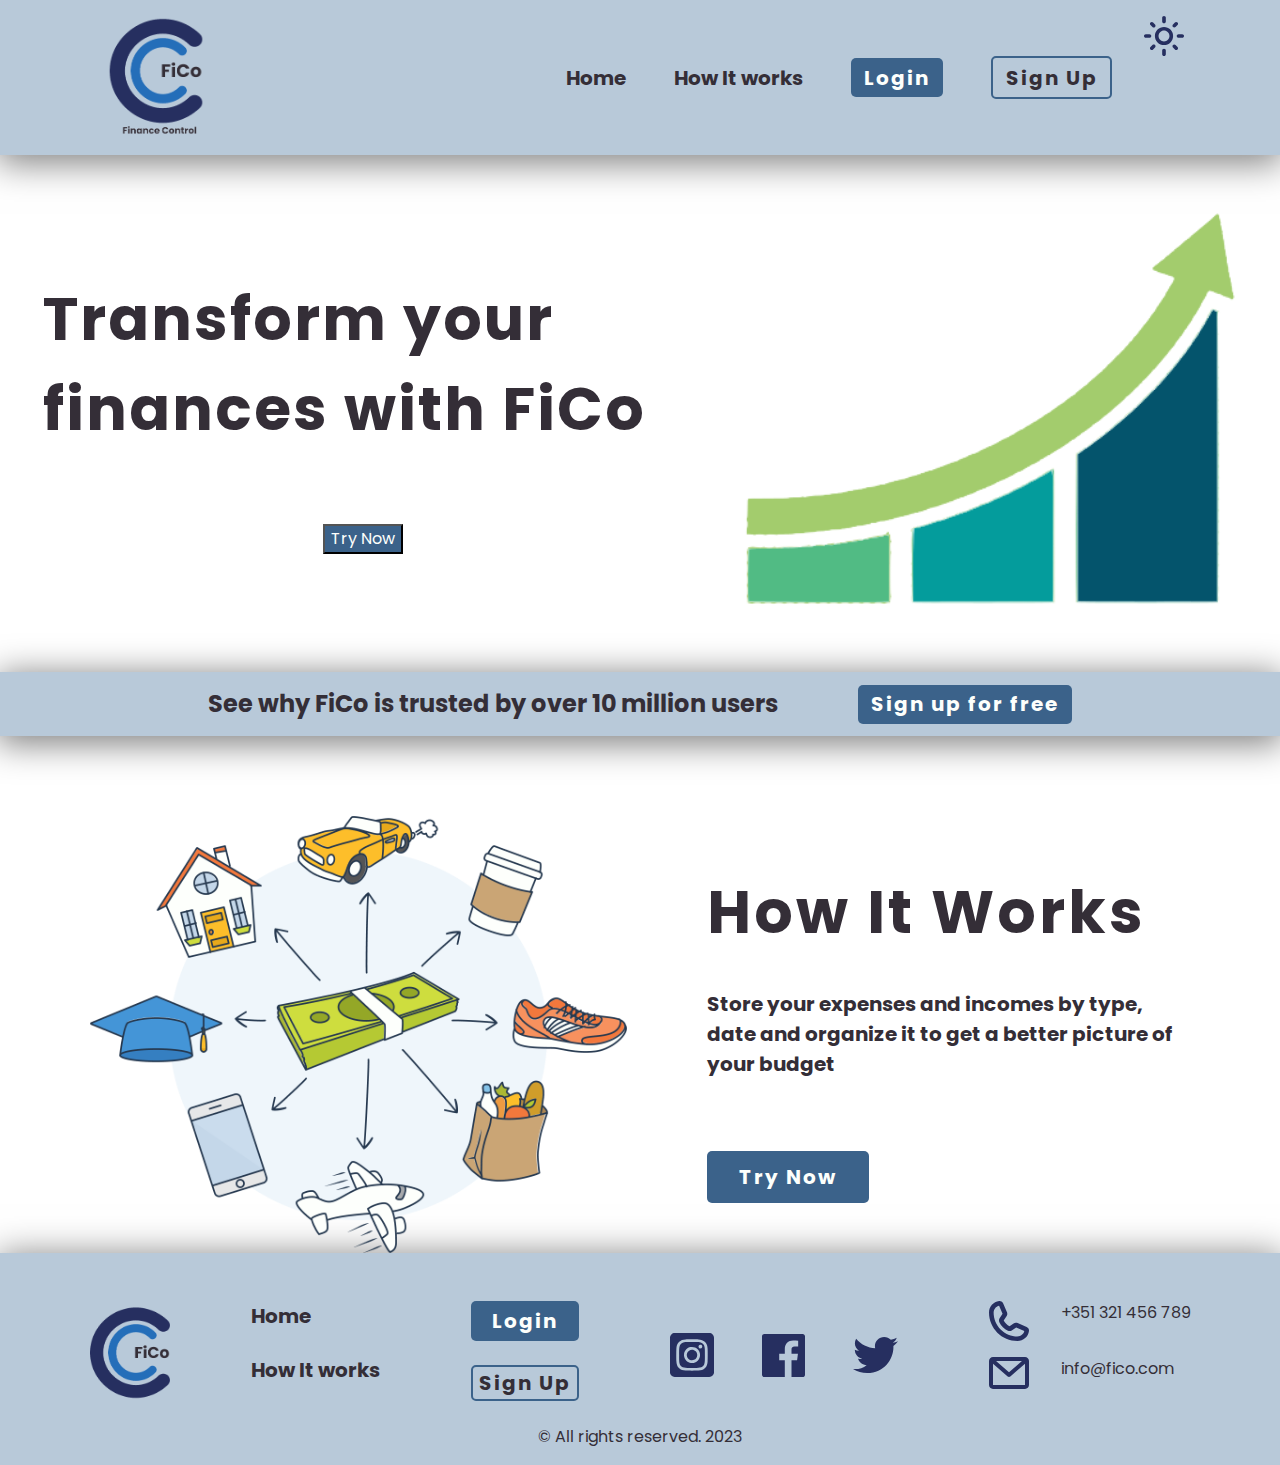
<file: index.html>
<!DOCTYPE html>
<html lang="en">
    <head>
        <meta charset="UTF-8">
        <meta http-equiv="X-UA-Compatible" content="IE=edge">
        <meta name="viewport" content="width=device-width, initial-scale=1.0">
        <title>FiCo - Finance Control</title>
        <link rel="preconnect" href="https://fonts.googleapis.com">
    <link rel="preconnect" href="https://fonts.gstatic.com" crossorigin>
    <link href="https://fonts.googleapis.com/css2?family=Poppins:wght@300;400;500;600;700&display=swap" rel="stylesheet">
    <link rel="stylesheet" href="./styles/global.css">
    </head>
    <body>
        <nav>
            <div>
                <a href="index.html">
                    <img src="./assets/Logo_with_name-removebg-preview.png" alt="Brand Logo">
                </a>
            </div>
            <ul>
                <li><a href="">Home</a></li>
                <li><a href="">How It works</a></li>
                <button>Login</button>
                <button class="btn-outline">Sign Up</button>
                
            </ul>
            <div class="nav__modeToggle">
                <img src="./assets/lightIcon.svg" alt="light mode">
            </div>
        </nav>
        <main>
            <div class="main__hero">
                <h1>
                    Transform your finances with FiCo
                </h1>
                <button>Try Now</button>
            </div>
            <div class="main__container-img">
                <img src="./assets/image2vector-removebg-preview.png" alt="">
            </div>
        </main>
        <div class="section-divisor">
            <h2>See why FiCo is trusted by over 10 million users </h2>
            <button>Sign up for free</button>
        </div>
        <section>
            <div class="section__container-image">
                <img src="./assets/img-money.png" alt="">
            </div>
            <div class="section__container-callToAction">
                <h1>How It Works</h1>
                <p>Store your expenses and incomes by type, date  and organize it to get a better picture of your budget    </p>
                <button>Try Now</button>
            </div>
        </section>
        <footer>
            <div class="footer__container-logo">
                <img src="./assets/LOGO-removebg-preview.png" alt="">
            </div>
            <div class="footer__container-nav">
                <li><a href="">Home</a></li>
                <li><a href="">How It works</a></li>
            </div>
            <div class="footer__container-nav-buttons">
                <button  class="footer__container-nav-btn-full">Login</button>
                <button class="footer__container-nav-btn-outline">Sign Up</button>
            </div>
            <div class="footer__container-social">
                <a href="www.instagram.com"><img src="./assets/instagramIcon.svg" class="footer__social-add-hover" alt="instagram"></a>
                <a href="www.facebook.com"><img src="./assets/facebookIcon.svg" class="footer__social-add-hover" alt="facebook"></a>
                <a href="www.twitter.com"><img src="./assets/twitterIcon.svg" class="footer__social-add-hover" alt="twitter"></a>
            </div>
            <div>
                <div class="footer__contact-items">
                    <img src="./assets/phoneIcon.svg" alt="phone number">
                    <p>+351 321 456 789</p>
                </div>
                <div class="footer__contact-items">
                    <img src="./assets/mailIcon.svg" alt="email">
                    <p>info@fico.com</p>
                </div>
            </div>
           
        </footer>
         <p class="footer__copyright">© All rights reserved. 2023</p>
    </body>
</html>
</file>
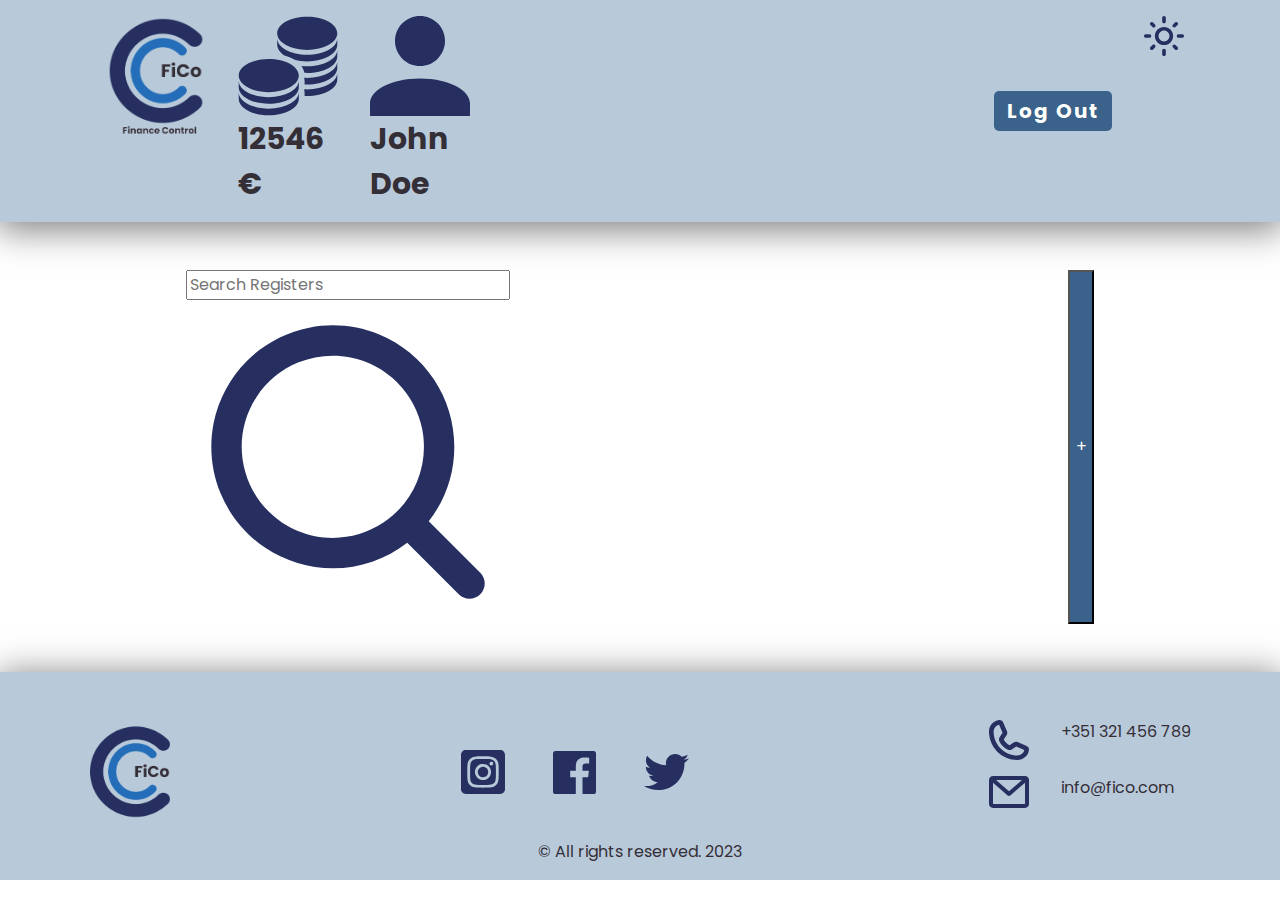
<file: loggedin.html>
<!DOCTYPE html>
<html lang="en">
<head>
    <meta charset="UTF-8">
    <meta http-equiv="X-UA-Compatible" content="IE=edge">
    <meta name="viewport" content="width=device-width, initial-scale=1.0">
    <title>FiCo - Dashboard</title>
    <link rel="preconnect" href="https://fonts.googleapis.com">
    <link rel="preconnect" href="https://fonts.gstatic.com" crossorigin>
    <link href="https://fonts.googleapis.com/css2?family=Poppins:wght@300;400;500;600;700&display=swap" rel="stylesheet">
    <link rel="stylesheet" href="./styles/global.css">
</head>
<body>
    <nav>
        <div>
            <img src="./assets/Logo_with_name-removebg-preview.png" alt="Brand Logo">
        </div>
        <div>
            <img src="./assets/coins.svg" alt="">
            <h2> 12546 €</h2>

        </div>
        <div>
            <img src="./assets/usericon.svg" alt="">
            <h2>John Doe</h2>
        </div>
        <ul>
            
            <button>Log Out</button>
            
        </ul>
        <div class="nav__modeToggle">
            <img src="./assets/lightIcon.svg" alt="light mode">
        </div>
    </nav>
    <main>
        <div>
            <form action="">
                <input type="text" placeholder="Search Registers">
                <span> <img src="./assets/magnifying.svg" alt=""></span>
            </form>
            
        </div>
        <div>
            <div>
                <span></span>
                <h2></h2>
                <p></p>

            </div>
            <div>
                <p></p>
                <h2></h2>
            </div>
        </div>
        <div>
            <div>
                <span></span>
                <h2></h2>
                <p></p>

            </div>
            <div>
                <p></p>
                <h2></h2>
            </div>
        </div>
        <button>+</button>
    </main>
    <footer>
        <div class="footer__container-logo">
            <img src="./assets/LOGO-removebg-preview.png" alt="">
        </div>
        
        <div class="footer__container-social">
            <a href="www.instagram.com"><img src="./assets/instagramIcon.svg" class="footer__social-add-hover" alt="instagram"></a>
            <a href="www.facebook.com"><img src="./assets/facebookIcon.svg" class="footer__social-add-hover" alt="facebook"></a>
            <a href="www.twitter.com"><img src="./assets/twitterIcon.svg" class="footer__social-add-hover" alt="twitter"></a>
        </div>
        <div>
            <div class="footer__contact-items">
                <img src="./assets/phoneIcon.svg" alt="phone number">
                <p>+351 321 456 789</p>
            </div>
            <div class="footer__contact-items">
                <img src="./assets/mailIcon.svg" alt="email">
                <p>info@fico.com</p>
            </div>
        </div>
       
    </footer>
     <p class="footer__copyright">© All rights reserved. 2023</p>
</body>
</html>
</file>
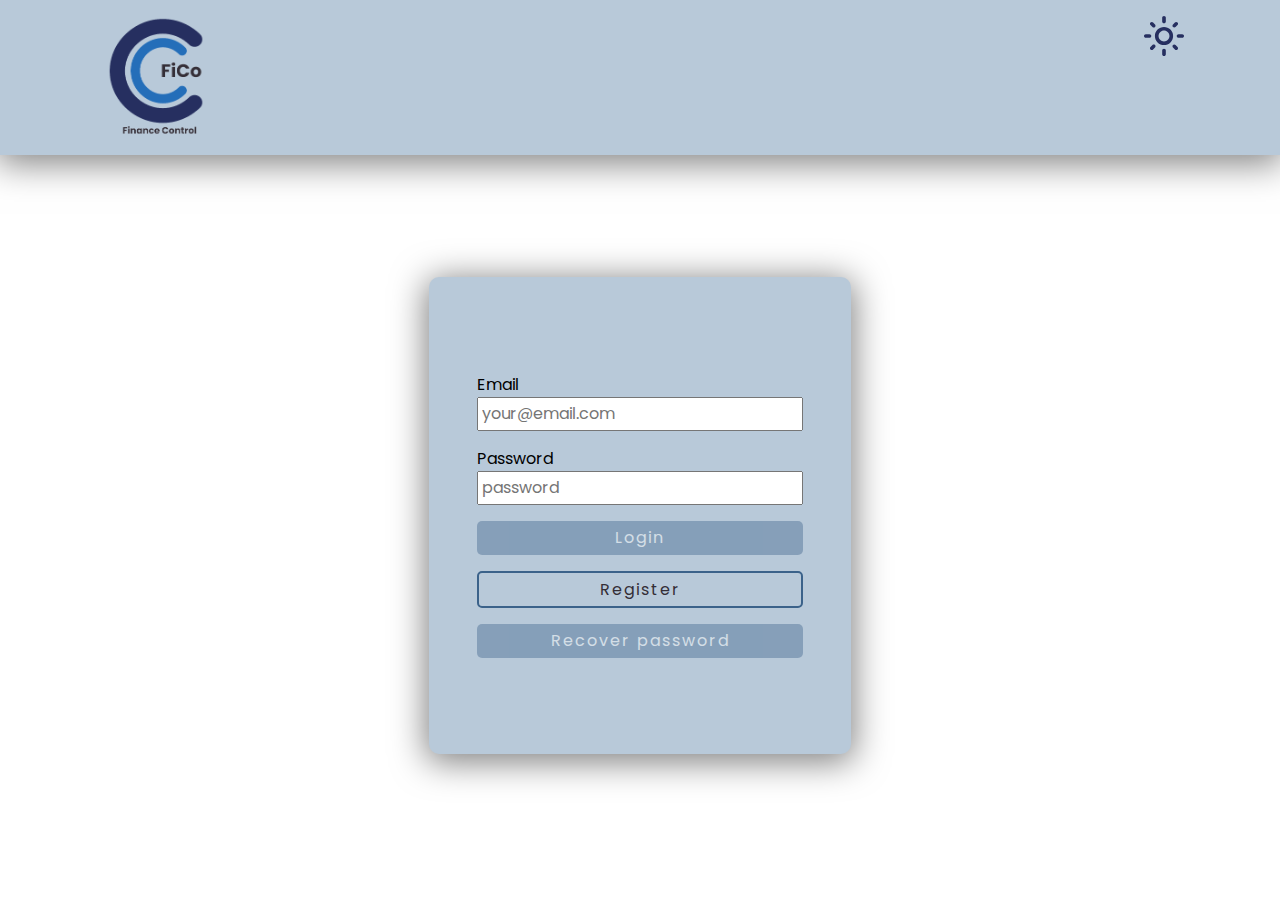
<file: login.html>
<!DOCTYPE html>
<html lang="en">
<head>
    <meta charset="UTF-8">
    <meta http-equiv="X-UA-Compatible" content="IE=edge">
    <meta name="viewport" content="width=device-width, initial-scale=1.0">
    <title>Log In</title>
    <link rel="preconnect" href="https://fonts.googleapis.com">
    <link rel="preconnect" href="https://fonts.gstatic.com" crossorigin>
    <link href="https://fonts.googleapis.com/css2?family=Poppins:wght@300;400;500;600;700&display=swap" rel="stylesheet">
    <link rel="stylesheet" href="./styles/global.css">
    <script defer src="index.js" ></script>
    <script defer src="validations.js"></script>
</head>
<body class="login__page">
    <nav class="nav__login">
        <div>
            <a href="index.html">
                <img src="./assets/Logo_with_name-removebg-preview.png" alt="Brand Logo">
            </a>
            
        </div>
   
        <div class="nav__modeToggle">
            <img src="./assets/lightIcon.svg" alt="light mode">
        </div>
    </nav>
    <main class="login__page-input-field">
        <form action="loggedin.html">
            <div>
                <div>
                  <label for="" >Email</label>  
                </div>  
                <input type="email" onchange="onChangeEmail()" name="email" id="email" placeholder="your@email.com">
                <div class="error" id="email-required-error">Email is required</div>
                <div class="error" id="email-invalid-error">Email is invalid</div>
            </div>
            <div>
                <div>
                    <label for="">Password</label>
                </div>
                <input type="password" name="password" id="password"  onchange="onChangePassword()"  placeholder="password">
                <div class="error" id="password-required-error">Password is required</div>
            </div>
            <div>
                <button type="button" disabled id="login-button">Login</button>
            </div>
            <div>
                <button class="login__input-register-button" type="button" >Register</button>
            </div>
            <div>
                <button type="button"  id="recover-password-button" disabled>Recover password</button>
            </div>
            
            
            
        </form>
    </main>
</body>
</html>
</file>
<file: styles/global.css>
li, a, a:visited, :active {
  list-style: none;
  text-decoration: none;
  color: #342E37;
}

img {
  width: 100%;
}

.nav__login {
  justify-content: space-between;
}

.login__page-input-field {
  display: flex;
  justify-content: center;
  align-items: center;
  height: 80vh;
}
.login__page-input-field form {
  display: flex;
  flex-direction: column;
  gap: 1rem;
  background-color: #B8C9D9;
  padding: 6rem 3rem;
  border-radius: 10px;
  box-shadow: 0px 5px 34px 3px rgba(0, 0, 0, 0.5);
}
.login__page-input-field form input {
  padding: 0.2rem;
}
.login__page-input-field button {
  background-color: #3b628a;
  color: #FDFFFC;
  border-radius: 5px;
  height: -webkit-fit-content;
  height: -moz-fit-content;
  height: fit-content;
  border: none;
  padding: 0.3rem 0.8rem;
  letter-spacing: 2px;
  transition: 0.8 ease-in;
  cursor: pointer;
  width: 100%;
}
.login__page-input-field button:hover {
  transform: scale(1.1);
  opacity: 0.8;
}
.login__page-input-field button:active {
  opacity: 0.8;
}
.login__page-input-field button[disabled] {
  opacity: 0.4;
}
.login__page-input-field .login__input-register-button {
  border-color: #3b628a;
  background-color: unset;
  color: #342E37;
  border-radius: 5px;
  height: -webkit-fit-content;
  height: -moz-fit-content;
  height: fit-content;
  border: #3b628a solid 2px;
  letter-spacing: 2px;
  cursor: pointer;
  transition: 0.8 ease-in;
}
.login__page-input-field .login__input-register-button:hover {
  transform: scale(1.1);
  opacity: 0.8;
}
.login__page-input-field .login__input-register-button:active {
  opacity: 0.8;
}
.login__page-input-field .login__input-register-button[disabled] {
  opacity: 0.4;
}

.nav__arrow-back {
  width: 50px;
  height: 50px;
}

.nav__container-toggle-arrow {
  display: flex;
  justify-content: center;
  align-items: center;
  flex-direction: column;
}

.register__header {
  display: flex;
  justify-content: center;
  align-items: center;
  font-weight: medium;
  font-size: 34px;
  margin-top: -2rem;
  margin-bottom: 1rem;
}

.nav__loggedin {
  padding: 0 7%;
  display: flex;
  justify-content: center;
  align-items: center;
  justify-content: space-between;
  gap: 5rem;
}
.nav__loggedin .nav__loggedin-coins__container {
  width: 140px;
  display: flex;
  justify-content: center;
  align-items: center;
  flex-direction: row;
}
.nav__loggedin .nav__loggedin-coins__container img {
  width: 30%;
}
.nav__loggedin .nav__loggedin-user__container {
  display: flex;
  justify-content: center;
  align-items: center;
  flex-direction: column;
  width: 100px;
}
.nav__loggedin .nav__loggedin-user__container img {
  width: 30%;
}

.search__box {
  padding: 0 7%;
  display: flex;
  justify-content: center;
  align-items: center;
}

.search__input {
  display: flex;
  border: 2px solid #262F60;
  border-radius: 5px;
  padding: 2px 7px;
  margin-top: 3rem;
  width: 300px;
}
.search__input span img {
  width: 25px;
}
.search__input input {
  border-style: hidden;
}
.search__input input:focus {
  outline: none;
}

.loggedin__body {
  height: 70vh;
  display: flex;
  justify-content: center;
  align-items: center;
  flex-direction: column;
  gap: 1rem;
  justify-content: flex-start;
}

.loggedin__add-button {
  background-color: #3b628a;
  color: #FDFFFC;
  border-radius: 5px;
  height: -webkit-fit-content;
  height: -moz-fit-content;
  height: fit-content;
  border: none;
  padding: 0.3rem 0.8rem;
  letter-spacing: 2px;
  transition: 0.8 ease-in;
  cursor: pointer;
  font-weight: medium;
  font-size: 34px;
  display: flex;
  justify-content: center;
  align-items: center;
  font-weight: 500;
  position: fixed;
  color: #FDFFFC;
  bottom: 3rem;
  right: 3rem;
}
.loggedin__add-button:hover {
  transform: scale(1.1);
  opacity: 0.8;
}
.loggedin__add-button:active {
  opacity: 0.8;
}
.loggedin__add-button[disabled] {
  opacity: 0.4;
}

div ul {
  display: flex;
  justify-content: center;
  align-items: center;
  width: 70vw;
  height: 150px;
  background: #B8C9D9;
  border-radius: 7px;
  box-shadow: 0px 5px 34px 3px rgba(0, 0, 0, 0.5);
  margin-bottom: 1rem;
  justify-content: space-between;
  padding: 0 2rem;
  position: relative;
}
div ul:hover {
  opacity: 0.87;
}
div ul:hover .remove-button {
  display: block;
}
div ul li > * {
  margin: 1rem;
}
div ul .remove-button {
  position: absolute;
  top: 2px;
  right: 2px;
  border-radius: 7px;
  cursor: pointer;
  color: rgba(212, 38, 38, 0.9176470588);
  background: none;
  border-color: rgba(212, 38, 38, 0.9176470588);
  display: none;
}
div ul .remove-button:hover {
  color: #FDFFFC;
  background: rgba(212, 38, 38, 0.9176470588);
  border-color: #FDFFFC;
}

.income {
  border-left: 25px solid #13b92e;
}
.income h2:nth-child(2) {
  color: #13b92e;
}

.expense {
  border-left: 25px solid rgba(212, 38, 38, 0.9176470588);
}
.expense h2:nth-child(2) {
  color: rgba(212, 38, 38, 0.9176470588);
}

* {
  /*
    2. Remove default margin
  */
  /*
    3. Allow percentage-based heights in the application
  */
  /*
    Typographic tweaks!
    4. Add accessible line-height
    5. Improve text rendering
  */
  /*
    6. Improve media defaults
  */
  /*
    7. Remove built-in form typography styles
  */
  /*
    8. Avoid text overflows
  */
  /*
    9. Create a root stacking context
  */
  font-family: "Poppins", sans-serif;
}
* *, * *::before, * *::after {
  box-sizing: border-box;
}
* * {
  margin: 0;
}
* html, * body {
  height: 100%;
}
* body {
  line-height: 1.5;
  -webkit-font-smoothing: antialiased;
}
* img, * picture, * video, * canvas, * svg {
  display: block;
  max-width: 100%;
}
* input, * button, * textarea, * select {
  font: inherit;
}
* p, * h1, * h2, * h3, * h4, * h5, * h6 {
  overflow-wrap: break-word;
}
* #root, * #__next {
  isolation: isolate;
}

nav {
  padding: 0 7%;
  font-weight: bold;
  font-size: 20px;
  background: #B8C9D9;
  display: flex;
  box-shadow: 0px 5px 34px 3px rgba(0, 0, 0, 0.5);
}
nav #nav__burger-menu {
  display: none;
}
nav .nav__logo-container a, nav .nav__logo-container img {
  min-width: 80px;
}
nav .nav__modeToggle a, nav .nav__modeToggle img {
  min-width: 40px;
}
nav div {
  margin: 1rem;
  height: auto;
  width: 100px;
  justify-content: flex-start;
}
nav ul {
  display: flex;
  justify-content: center;
  align-items: center;
  justify-content: flex-end;
  gap: 3rem;
  flex-grow: 2;
  padding-right: 1rem;
}
nav ul li:hover {
  transform: scale(1.1);
  opacity: 0.8;
}
nav ul button {
  background-color: #3b628a;
  color: #FDFFFC;
  border-radius: 5px;
  height: -webkit-fit-content;
  height: -moz-fit-content;
  height: fit-content;
  border: none;
  padding: 0.3rem 0.8rem;
  letter-spacing: 2px;
  transition: 0.8 ease-in;
  cursor: pointer;
}
nav ul button:hover {
  transform: scale(1.1);
  opacity: 0.8;
}
nav ul button:active {
  opacity: 0.8;
}
nav ul button[disabled] {
  opacity: 0.4;
}
nav ul .btn-outline {
  border-color: #3b628a;
  background-color: unset;
  color: #342E37;
  border-radius: 5px;
  height: -webkit-fit-content;
  height: -moz-fit-content;
  height: fit-content;
  border: #3b628a solid 2px;
  letter-spacing: 2px;
  cursor: pointer;
  transition: 0.8 ease-in;
}
nav ul .btn-outline:hover {
  transform: scale(1.1);
  opacity: 0.8;
}
nav ul .btn-outline:active {
  opacity: 0.8;
}
nav ul .btn-outline[disabled] {
  opacity: 0.4;
}
nav .nav__modeToggle {
  width: 30px;
  height: 40px;
  justify-content: end;
}
nav .nav__modeToggle img {
  color: #342E37;
}

main {
  padding: 0 7%;
  display: flex;
  justify-content: space-evenly;
  padding: 3rem 0;
}
main .main__container-img {
  width: 40%;
}
main .main__hero {
  display: flex;
  justify-content: center;
  align-items: center;
  flex-direction: column;
  width: 50%;
  justify-content: space-evenly;
}
main .main__hero h1 {
  font-weight: bold;
  font-size: 60px;
  letter-spacing: 2px;
}
main .main__hero a {
  background-color: #3b628a;
  color: #FDFFFC;
  border-radius: 5px;
  height: -webkit-fit-content;
  height: -moz-fit-content;
  height: fit-content;
  border: none;
  padding: 0.3rem 0.8rem;
  letter-spacing: 2px;
  transition: 0.8 ease-in;
  cursor: pointer;
  font-weight: bold;
  font-size: 20px;
  color: #FDFFFC;
  align-self: flex-start;
  margin-top: 2.5rem;
  padding: 0.7rem 2rem;
}
main .main__hero a:hover {
  transform: scale(1.1);
  opacity: 0.8;
}
main .main__hero a:active {
  opacity: 0.8;
}
main .main__hero a[disabled] {
  opacity: 0.4;
}

.section-divisor {
  display: flex;
  justify-content: center;
  align-items: center;
  background: #B8C9D9;
  height: 4rem;
  gap: 5rem;
  box-shadow: 0px 5px 34px 3px rgba(0, 0, 0, 0.5);
}
.section-divisor button {
  background-color: #3b628a;
  color: #FDFFFC;
  border-radius: 5px;
  height: -webkit-fit-content;
  height: -moz-fit-content;
  height: fit-content;
  border: none;
  padding: 0.3rem 0.8rem;
  letter-spacing: 2px;
  transition: 0.8 ease-in;
  cursor: pointer;
  font-weight: bold;
  font-size: 20px;
  color: #FDFFFC;
}
.section-divisor button:hover {
  transform: scale(1.1);
  opacity: 0.8;
}
.section-divisor button:active {
  opacity: 0.8;
}
.section-divisor button[disabled] {
  opacity: 0.4;
}

section {
  padding: 0 7%;
  display: flex;
  justify-content: space-evenly;
  padding-top: 5rem;
}
section .section__container-callToAction {
  display: flex;
  justify-content: center;
  flex-direction: column;
  width: 45%;
  gap: 2rem;
}
section .section__container-callToAction h1 {
  font-weight: bold;
  font-size: 60px;
  letter-spacing: 3px;
}
section .section__container-callToAction p {
  font-weight: bold;
  font-size: 20px;
}
section .section__container-callToAction button {
  background-color: #3b628a;
  color: #FDFFFC;
  border-radius: 5px;
  height: -webkit-fit-content;
  height: -moz-fit-content;
  height: fit-content;
  border: none;
  padding: 0.3rem 0.8rem;
  letter-spacing: 2px;
  transition: 0.8 ease-in;
  cursor: pointer;
  font-weight: bold;
  font-size: 20px;
  color: #FDFFFC;
  align-self: flex-start;
  margin-top: 2.5rem;
  padding: 0.7rem 2rem;
}
section .section__container-callToAction button:hover {
  transform: scale(1.1);
  opacity: 0.8;
}
section .section__container-callToAction button:active {
  opacity: 0.8;
}
section .section__container-callToAction button[disabled] {
  opacity: 0.4;
}
section .section__container-image {
  width: 50%;
  margin-right: 5rem;
}

#how-it-works {
  padding-bottom: 3rem;
}

footer {
  padding: 0 7%;
  padding-top: 3rem;
  background: #B8C9D9;
  box-shadow: 0px 5px 34px 3px rgba(0, 0, 0, 0.5);
  display: flex;
  justify-content: space-between;
}
footer .footer__contact-container {
  display: flex;
  justify-content: center;
  align-items: center;
  justify-content: space-evenly;
  flex-direction: column;
}
footer .footer__contact-container .footer__contact-items {
  align-self: flex-start;
  justify-content: space-between;
}
footer .footer__contact-container .footer__contact-items i {
  padding-right: 2rem;
}
footer .footer__container-logo {
  width: 70px;
  height: auto;
}
footer .footer__container-logo a, footer .footer__container-logo img {
  min-width: 80px;
}
footer .footer__container-nav {
  font-weight: bold;
  font-size: 20px;
}
footer .footer__container-nav li {
  padding-bottom: 1.5rem;
}
footer .footer__container-nav li:hover {
  transform: scale(1.1);
  opacity: 0.8;
}
footer .footer__container-nav-buttons {
  display: flex;
  flex-direction: column;
  gap: 1.5rem;
}
footer .footer__container-nav-buttons .footer__container-nav-btn-full {
  background-color: #3b628a;
  color: #FDFFFC;
  border-radius: 5px;
  height: -webkit-fit-content;
  height: -moz-fit-content;
  height: fit-content;
  border: none;
  padding: 0.3rem 0.8rem;
  letter-spacing: 2px;
  transition: 0.8 ease-in;
  cursor: pointer;
  font-weight: bold;
  font-size: 20px;
  color: #FDFFFC;
}
footer .footer__container-nav-buttons .footer__container-nav-btn-full:hover {
  transform: scale(1.1);
  opacity: 0.8;
}
footer .footer__container-nav-buttons .footer__container-nav-btn-full:active {
  opacity: 0.8;
}
footer .footer__container-nav-buttons .footer__container-nav-btn-full[disabled] {
  opacity: 0.4;
}
footer .footer__container-nav-buttons .footer__container-nav-btn-outline {
  border-color: #3b628a;
  background-color: unset;
  color: #342E37;
  border-radius: 5px;
  height: -webkit-fit-content;
  height: -moz-fit-content;
  height: fit-content;
  border: #3b628a solid 2px;
  letter-spacing: 2px;
  cursor: pointer;
  transition: 0.8 ease-in;
  font-weight: bold;
  font-size: 20px;
}
footer .footer__container-nav-buttons .footer__container-nav-btn-outline:hover {
  transform: scale(1.1);
  opacity: 0.8;
}
footer .footer__container-nav-buttons .footer__container-nav-btn-outline:active {
  opacity: 0.8;
}
footer .footer__container-nav-buttons .footer__container-nav-btn-outline[disabled] {
  opacity: 0.4;
}
footer .footer__container-social {
  display: flex;
  justify-content: center;
  align-items: center;
  gap: 3rem;
}
footer .footer__container-social .footer__social-add-hover:hover {
  transform: scale(1.1);
  opacity: 0.8;
}
footer .footer__contact-items {
  display: flex;
  flex-wrap: nowrap;
}
footer .footer__contact-items img {
  width: 40px;
  margin-right: 2rem;
  margin-bottom: 1rem;
}

.footer__copyright {
  padding: 1rem 0;
  display: flex;
  justify-content: center;
  align-items: center;
  background: #B8C9D9;
}

.error {
  background: rgba(212, 38, 38, 0.9176470588);
  border-radius: 5px;
  color: #FDFFFC;
  padding: 0 5px;
  margin: 5px 0;
  display: none;
}

.loading {
  position: fixed;
  background-color: rgba(0, 0, 0, 0.5);
  top: 0;
  width: 100%;
  height: 100%;
  display: flex;
  justify-content: center;
  align-items: center;
}
.loading img {
  width: 10rem;
}

.dark-mode h1, .dark-mode h2, .dark-mode h3, .dark-mode h4, .dark-mode h5, .dark-mode h6, .dark-mode p, .dark-mode .main__hero {
  color: #FDFFFC;
}
.dark-mode button {
  background: #B8C9D9;
  color: #342E37;
}
.dark-mode button .outline {
  background: none;
  border-color: #FDFFFC;
  color: #FDFFFC;
}
.dark-mode svg {
  color: #B8C9D9;
}
.dark-mode body, .dark-mode main, .dark-mode .search__box, .dark-mode input, .dark-mode section {
  background: #342E37;
}
.dark-mode body button, .dark-mode main button, .dark-mode .search__box button, .dark-mode input button, .dark-mode section button {
  background: #B8C9D9;
  color: #342E37;
}
.dark-mode body button .outline, .dark-mode main button .outline, .dark-mode .search__box button .outline, .dark-mode input button .outline, .dark-mode section button .outline {
  background: none;
  border-color: #FDFFFC;
  color: #FDFFFC;
}
.dark-mode form {
  background-color: #262F60;
}
.dark-mode form label, .dark-mode form textarea:focus, .dark-mode form input:focus {
  color: #FDFFFC;
}
.dark-mode form button, .dark-mode form .login__input-register-button {
  background: none;
  border-color: #FDFFFC;
  color: #FDFFFC;
}
.dark-mode nav {
  background: #3b628a;
}
.dark-mode nav ul .btn-outline {
  border: solid #342E37 2px;
  color: #FDFFFC;
}
.dark-mode ul {
  background: #3b628a;
}
.dark-mode .input__search {
  color: #FDFFFC;
}
.dark-mode .search__input, .dark-mode a {
  border-color: #B8C9D9;
  color: #FDFFFC;
}
.dark-mode footer, .dark-mode .footer__copyright {
  background: #3b628a;
}
.dark-mode main .main__hero a {
  background-color: #B8C9D9;
}
.dark-mode main .main__hero a .button {
  border: none;
}
.dark-mode .footer__copyright {
  background: #3b628a;
}
.dark-mode i {
  color: #B8C9D9;
}
.dark-mode .section-divisor {
  background: #3b628a;
}
.dark-mode #login-button, .dark-mode #recover-password-button {
  background: #3b628a;
}
.dark-mode .footer__container-nav-buttons a button {
  color: #FDFFFC;
  border: solid #342E37 2px;
}

.light-mode h1, .light-mode h2, .light-mode h3, .light-mode h4, .light-mode h5, .light-mode h6, .light-mode p {
  color: #342E37;
}
.light-mode .footer__container-nav-buttons button {
  background-color: #B8C9D9;
}
.light-mode button {
  background: #3b628a;
  color: #FDFFFC;
}
.light-mode button .outline {
  background: none;
  border-color: #3b628a;
  color: #342E37;
}
.light-mode svg {
  fill: #262F60;
}
.light-mode body {
  background: #FDFFFC;
}
.light-mode ul {
  background: #B8C9D9;
}
.light-mode nav {
  background: #B8C9D9;
}
.light-mode .search__input {
  border-color: #3b628a;
}
.light-mode i {
  color: #262F60;
}

@media (prefers-color-scheme: light) {
  body h1, body h2, body h3, body h4, body h5, body h6, body p {
    color: #342E37;
  }
  body .footer__container-nav-buttons button {
    background-color: #B8C9D9;
  }
  body button {
    background: #3b628a;
    color: #FDFFFC;
  }
  body button .outline {
    background: none;
    border-color: #3b628a;
    color: #342E37;
  }
  body svg {
    fill: #262F60;
  }
  body body {
    background: #FDFFFC;
  }
  body ul {
    background: #B8C9D9;
  }
  body nav {
    background: #B8C9D9;
  }
  body .search__input {
    border-color: #3b628a;
  }
  body i {
    color: #262F60;
  }
}
@media screen and (min-width: 1850px) {
  main, section {
    padding: 0 12%;
  }
  nav ul {
    font-size: calc(1em + 15px);
  }
  nav .nav__logo-container {
    width: 150px;
  }
  nav .nav__modeToggle {
    width: 55px;
  }
  .section__container-image, .main__container-img {
    padding: 5rem;
  }
  .button {
    font-weight: medium;
    font-size: 34px;
  }
  .section-divisor {
    height: 6rem;
  }
  .section-divisor h2 {
    font-weight: medium;
    font-size: 34px;
  }
  .section-divisor .button {
    font-weight: medium;
    font-size: 34px;
  }
  section .section__container-callToAction p {
    font-size: 26px;
  }
  section .section__container-callToAction .button {
    font-weight: medium;
    font-size: 34px;
  }
  footer a, footer li {
    font-size: 35px;
  }
  footer .footer__container-logo {
    width: 152px;
  }
  footer .footer__container-nav-buttons .button {
    font-weight: medium;
    font-size: 34px;
  }
  footer .footer__contact-container .icon-query {
    font-size: 4rem;
  }
  footer .footer__contact-container p {
    font-size: 28px;
  }
  .footer__copyright {
    font-size: 27px;
  }
}
@media screen and (max-width: 960px) {
  nav {
    justify-content: space-between;
  }
  nav .nav__container-responsive {
    display: flex;
    flex-direction: row-reverse;
    align-items: center;
  }
  nav ul {
    display: none;
  }
  nav #nav__burger-menu {
    display: block;
    justify-content: flex-end;
    padding-right: 1rem;
  }
  main .main__hero h1 {
    font-size: 44px;
  }
  section #how-it-works {
    display: block;
  }
  section .section__container-callToAction h1 {
    font-size: 48px;
  }
  .section-divisor {
    justify-content: space-evenly;
    padding: 0 1rem;
  }
  .section-divisor h2 {
    font-size: 20px;
  }
  .section-divisor a .button {
    font-size: 14px;
  }
  footer {
    display: grid;
    grid-template-areas: "logo-footer nav-footer" "button-footer social-footer  " "contact-footer contact-footer";
    gap: 1.5rem;
  }
  footer .footer__container-social {
    gap: 1rem;
  }
  footer #contact-footer {
    grid-area: contact-footer;
    font-size: 14px;
  }
  footer #contact-footer i {
    padding-right: 1rem;
  }
  footer #logo-footer {
    grid-area: logo-footer;
  }
  footer #nav-footer {
    grid-area: nav-footer;
    font-size: 16px;
  }
  footer #button-footer {
    grid-area: button-footer;
  }
  footer #button-footer .button {
    font-size: 16px;
  }
  footer #social-footer {
    grid-area: social-footer;
  }
  footer #social-footer a {
    font-size: 14px;
  }
  footer .footer__contact-container {
    flex-direction: row;
  }
}
@media screen and (max-width: 700px) {
  nav {
    justify-content: space-between;
  }
  nav .nav__container-responsive {
    display: flex;
    flex-direction: row-reverse;
    align-items: center;
  }
  nav ul {
    display: none;
  }
  nav #nav__burger-menu {
    display: block;
    justify-content: flex-end;
    padding-right: 1rem;
  }
  main .main__hero h1 {
    font-size: 44px;
  }
  #how-it-works {
    display: flex;
    flex-direction: column;
  }
  #how-it-works .section__container-image {
    margin: auto;
    padding-bottom: 2rem;
  }
  #how-it-works .section__container-image img {
    width: 100%;
  }
  section .section__container-callToAction {
    width: 100%;
  }
  section .section__container-callToAction h1 {
    font-size: 30px;
  }
  section .section__container-callToAction p {
    font-size: 20px;
  }
  section .section__container-callToAction a, section .section__container-callToAction .button {
    font-size: 14px;
  }
  .section-divisor {
    gap: 0;
  }
  .section-divisor h2 {
    font-size: 16px;
  }
  .section-divisor a, .section-divisor .button {
    font-size: 14px;
  }
  footer {
    display: grid;
    grid-template-areas: "logo-footer nav-footer" "button-footer social-footer  " "contact-footer contact-footer";
    gap: 1.5rem;
  }
  footer .footer__container-social {
    gap: 1rem;
  }
  footer #contact-footer {
    grid-area: contact-footer;
    font-size: 14px;
  }
  footer #contact-footer i {
    padding-right: 1rem;
  }
  footer #logo-footer {
    grid-area: logo-footer;
  }
  footer #nav-footer {
    grid-area: nav-footer;
    font-size: 16px;
  }
  footer #button-footer {
    grid-area: button-footer;
  }
  footer #button-footer .button {
    font-size: 16px;
  }
  footer #social-footer {
    grid-area: social-footer;
  }
  footer #social-footer a {
    font-size: 14px;
  }
  footer .footer__contact-container {
    flex-direction: row;
  }
}/*# sourceMappingURL=global.css.map */
</file>
